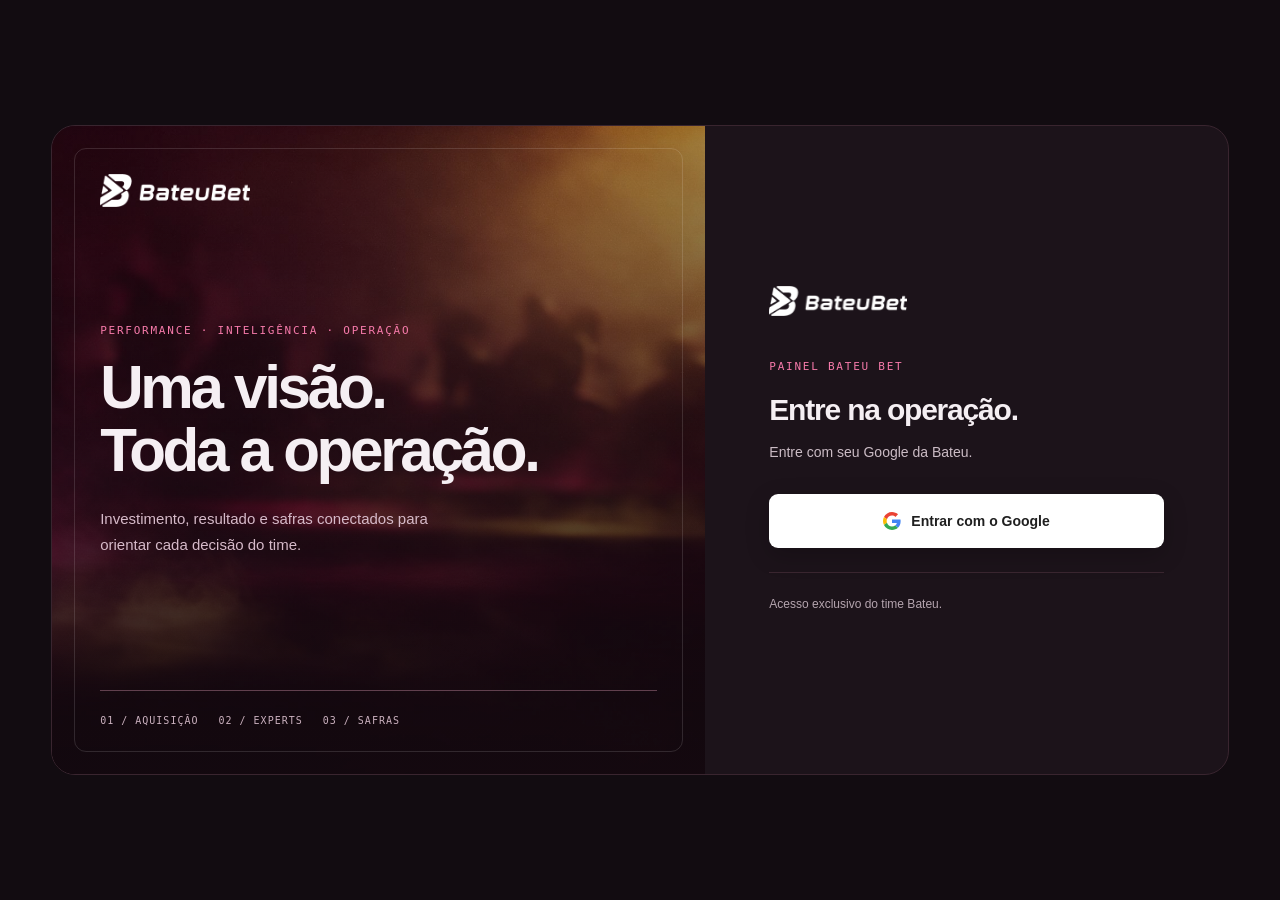
<file: login.html>
<!DOCTYPE html>
<html lang="pt-BR">
<head>
<meta charset="UTF-8">
<meta name="viewport" content="width=device-width, initial-scale=1">
<meta name="robots" content="noindex, nofollow, noarchive">
<title>Bateu Bet · Login</title>
<link rel="icon" href="icon.svg" type="image/svg+xml">
<style>
  :root{
    --bg:#0A0308;
    --bg-2:#4A0E2E;
    --surface:#33101F;
    --surface-2:#4A0E2E;
    --line:rgba(255,255,255,.14);
    --line-strong:rgba(255,255,255,.24);
    --txt:#FFFFFF;
    --txt-2:rgba(255,255,255,.72);
    --txt-3:rgba(255,255,255,.50);
    --acao:#D81B60;
    --acao-2:#C2185B;
    --gold:#E8B23D;
    --gold-2:#D4AF37;
    --bad:#FF4D4D;
    --bad-soft:rgba(255,77,77,.15);
    --sans:-apple-system,BlinkMacSystemFont,"Segoe UI",Roboto,"Helvetica Neue",Arial,sans-serif;
  }
  *,*::before,*::after{box-sizing:border-box}
  html,body{height:100%}
  body{
    margin:0;
    font-family:var(--sans);
    color:var(--txt);
    background:
      radial-gradient(1000px 640px at 88% -8%, rgba(232,178,61,.14), transparent 58%),
      linear-gradient(165deg, rgba(74,14,46,.88) 0%, rgba(10,3,8,.94) 62%),
      url('login-fundo.jpg');
    background-size:cover;
    background-position:center;
    display:flex;
    align-items:center;
    justify-content:center;
    padding:24px;
  }
  .card{
    width:100%;
    max-width:360px;
    background:var(--surface);
    border:1px solid var(--line);
    border-radius:16px;
    padding:32px 28px 28px;
    box-shadow:0 30px 80px rgba(0,0,0,.5);
    text-align:center;
  }
  .brand{
    display:flex;
    align-items:center;
    justify-content:center;
    margin-bottom:24px;
  }
  .brand img{height:24px;width:auto;display:block}
  h1{
    font-size:1.125rem;
    font-weight:700;
    margin:0 0 6px;
    letter-spacing:-.01em;
  }
  p.sub{
    font-size:.75rem;
    color:var(--txt-2);
    line-height:1.5;
    margin:0 0 22px;
  }
  p.sub b{color:var(--gold);font-weight:600}
  .btn-google{
    display:flex;
    align-items:center;
    justify-content:center;
    gap:10px;
    width:100%;
    padding:13px 18px;
    border-radius:999px;
    border:1px solid var(--line-strong);
    background:#fff;
    color:#1f1f1f;
    font:inherit;
    font-size:.875rem;
    font-weight:600;
    cursor:pointer;
    text-decoration:none;
    transition:filter .14s ease, transform .14s ease;
  }
  .btn-google:hover{filter:brightness(.96)}
  .btn-google:active{transform:scale(.99)}
  .btn-google svg{width:18px;height:18px;flex:none}
  .erro{
    display:none;
    margin:0 0 18px;
    padding:11px 14px;
    border-radius:10px;
    border:1px solid rgba(255,77,77,.35);
    background:var(--bad-soft);
    color:#ffb3b3;
    font-size:.75rem;
    line-height:1.45;
    text-align:left;
  }
  /* Central de operação: identidade própria, autenticação Google preservada. */
  body{padding:clamp(18px,4vw,64px);background:#120c11;color:#f5eff3;font-family:"Avenir Next","Segoe UI",sans-serif}
  .login-shell{width:min(1240px,100%);min-height:650px;display:grid;grid-template-columns:1.25fr 1fr;border:1px solid #39252f;border-radius:24px;overflow:hidden;background:#1c131a}
  .login-story{position:relative;padding:48px;display:flex;flex-direction:column;justify-content:space-between;background:linear-gradient(180deg,rgba(20,9,16,.38),rgba(20,9,16,.94)),url('login-fundo.jpg') center/cover}
  .login-story::after{content:"";position:absolute;inset:22px;border:1px solid rgba(255,255,255,.13);border-radius:12px;pointer-events:none}
  .login-story img{width:150px;height:auto}
  .login-kicker{font:11px ui-monospace,monospace;letter-spacing:.16em;text-transform:uppercase;color:#f67aaa;margin:0 0 20px}
  .login-story h2{font-size:clamp(36px,4.7vw,64px);line-height:1.04;letter-spacing:-.055em;margin:0 0 24px;max-width:470px;font-weight:650}
  .login-story p{max-width:360px;color:#d6bac9;font-size:15px;line-height:1.7}
  .login-capabilities{display:flex;gap:20px;font:10px ui-monospace,monospace;text-transform:uppercase;letter-spacing:.1em;color:#cbb1bf;border-top:1px solid #61404e;padding-top:24px}
  .card{align-self:center;max-width:none;padding:clamp(28px,5vw,68px);background:none;border:0;border-radius:0;box-shadow:none;text-align:left}
  .card .brand{justify-content:flex-start;margin-bottom:44px}
  .card .brand img{height:30px}
  .card h1{font-size:30px;letter-spacing:-.04em;margin-bottom:14px}
  p.sub{font-size:14px;line-height:1.7;margin-bottom:30px;color:#cbbcc5}
  p.sub b{color:#f2e7ed}
  .btn-google{min-height:54px;border-radius:9px;font-weight:600;box-shadow:0 7px 24px #0003}
  .btn-google:focus-visible{outline:3px solid #f65b96;outline-offset:5px}
  .login-security{margin-top:24px;padding-top:22px;border-top:1px solid #39252f;color:#b5a5af;font-size:12px;line-height:1.6}
  .login-security strong{display:block;color:#e1d6dd;font-weight:500;margin-bottom:4px}
  .erro{font-size:13px}
  @media(max-width:760px){body{height:auto;min-height:100vh;padding:16px}.login-shell{min-height:0;grid-template-columns:1fr}.login-story{padding:30px;min-height:300px;gap:28px}.login-story::after{inset:12px}.login-story h2{font-size:38px;margin-bottom:12px}.login-story p{margin:0}.login-capabilities{display:none}.card{padding:32px 26px}.card .brand{display:none}.card h1{font-size:27px}}
</style>
</head>
<body>

  <main class="login-shell">
  <section class="login-story" aria-label="Central de operação Bateu Bet">
    <img src="logo-bateubet.svg" alt="Bateu Bet" width="150" height="32">
    <div>
      <div class="login-kicker">Performance · Inteligência · Operação</div>
      <h2>Uma visão.<br>Toda a operação.</h2>
      <p>Investimento, resultado e safras conectados para orientar cada decisão do time.</p>
    </div>
    <div class="login-capabilities"><span>01 / Aquisição</span><span>02 / Experts</span><span>03 / Safras</span></div>
  </section>
  <section class="card" aria-labelledby="login-title">
    <div class="brand">
      <img src="logo-bateubet.svg" alt="Bateu Bet" width="112" height="24">
    </div>

    <div class="login-kicker">Painel Bateu Bet</div>
    <h1 id="login-title">Entre na operação.</h1>
    <p class="sub">Entre com seu Google da Bateu.</p>

    <p class="erro" id="erro-msg" role="alert"></p>

    <a class="btn-google" id="btn-entrar" href="/api/auth/start">
      <svg viewBox="0 0 48 48" aria-hidden="true">
        <path fill="#EA4335" d="M24 9.5c3.54 0 6.71 1.22 9.21 3.6l6.85-6.85C35.9 2.38 30.47 0 24 0 14.62 0 6.51 5.38 2.56 13.22l7.98 6.19C12.43 13.72 17.74 9.5 24 9.5z"/>
        <path fill="#4285F4" d="M46.98 24.55c0-1.57-.15-3.09-.38-4.55H24v9.02h12.94c-.58 2.9-2.26 5.36-4.78 7.18l7.73 6c4.51-4.18 7.09-10.36 7.09-17.65z"/>
        <path fill="#FBBC05" d="M10.53 28.59c-.48-1.45-.76-2.99-.76-4.59s.27-3.14.76-4.59l-7.98-6.19C.92 16.46 0 20.12 0 24c0 3.88.92 7.54 2.56 10.78l7.97-6.19z"/>
        <path fill="#34A853" d="M24 48c6.48 0 11.93-2.13 15.89-5.81l-7.73-6c-2.15 1.45-4.92 2.3-8.16 2.3-6.26 0-11.57-4.22-13.47-9.91l-7.98 6.19C6.51 42.62 14.62 48 24 48z"/>
      </svg>
      Entrar com o Google
    </a>
    <div class="login-security">Acesso exclusivo do time Bateu.</div>
  </section>
  </main>

<script>
  /* mensagem de erro vem por querystring, escrita pelo callback do OAuth
     (ver api/auth/callback.js) -- nunca do lado do cliente, só refletindo o
     que o servidor decidiu. */
  var MSGS = {
    fora_do_dominio: 'Essa conta não é do workspace da Bateu Bet (@bateubet.com). Entre com a conta certa.',
    state_invalido: 'A sessão de login expirou ou foi reaberta em outra aba. Tenta de novo.',
    token_negado: 'O Google não confirmou o login. Tenta de novo.',
    token_invalido: 'Não deu pra confirmar sua identidade. Tenta de novo.',
    verificacao_falhou: 'Não deu pra confirmar o login com o Google agora. Tenta de novo em instantes.',
    google_indisponivel: 'O Google não respondeu agora. Tenta de novo em instantes.',
    access_denied: 'Login cancelado.'
  };
  (function () {
    var p = new URLSearchParams(location.search);
    var erro = p.get('erro');
    if (!erro) return;
    var el = document.getElementById('erro-msg');
    el.textContent = MSGS[erro] || 'Não deu pra entrar agora. Tenta de novo.';
    el.style.display = 'block';
  })();

  /* preserva pra onde a pessoa queria ir (ver middleware.js) através do login,
     sem colocar isso na URL do Google -- o start.js guarda num cookie curto. */
  (function () {
    var p = new URLSearchParams(location.search);
    var voltar = p.get('voltar');
    if (voltar) {
      document.getElementById('btn-entrar').href =
        '/api/auth/start?voltar=' + encodeURIComponent(voltar);
    }
  })();
</script>

</body>
</html>
</file>
